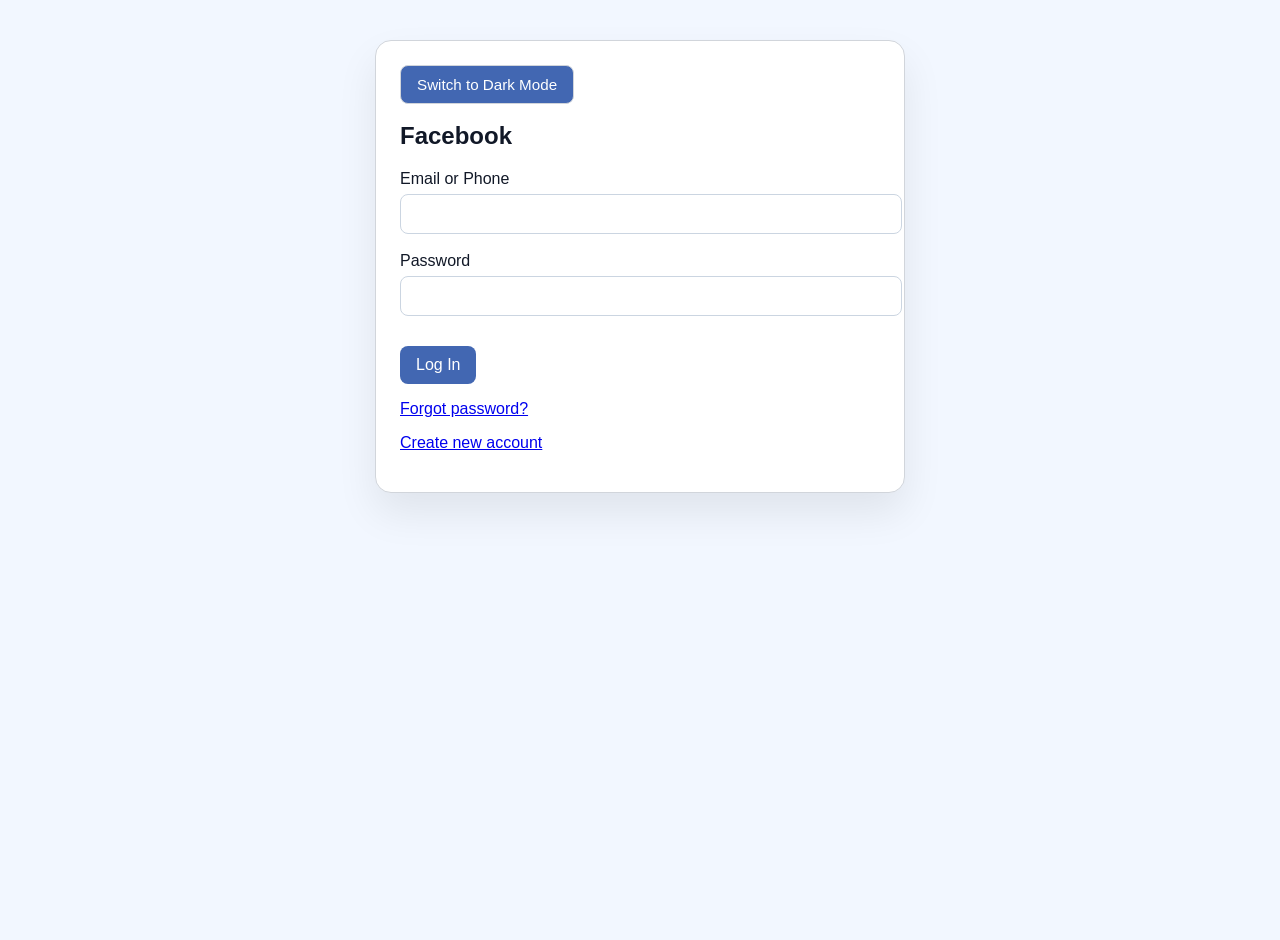
<file: index.html>
<!DOCTYPE html>
<html lang="en">
<head>
    <meta charset="UTF-8">
    <meta name="viewport" content="width=device-width, initial-scale=1.0">
    <title>Login - Facebook</title>
    <link rel="stylesheet" href="styles.css">
</head>
<body>
    <div class="login-container">
        <button id="theme-toggle" class="theme-toggle">Switch to Dark Mode</button>
        <h2>Facebook</h2>
        <form id="loginForm">
            <div>
                <label for="email">Email or Phone</label><br>
                <input type="text" id="email" name="email" required><br><br>
            </div>
            <div>
                <label for="password">Password</label><br>
                <input type="password" id="password" name="password" required><br><br>
            </div>
            <button type="submit" class="login-btn">Log In</button>
        </form>
        <p><a href="#">Forgot password?</a></p>
        <p><a href="#">Create new account</a></p>
    </div>
    <script src="script.js"></script>
</body>
</html>
</file>
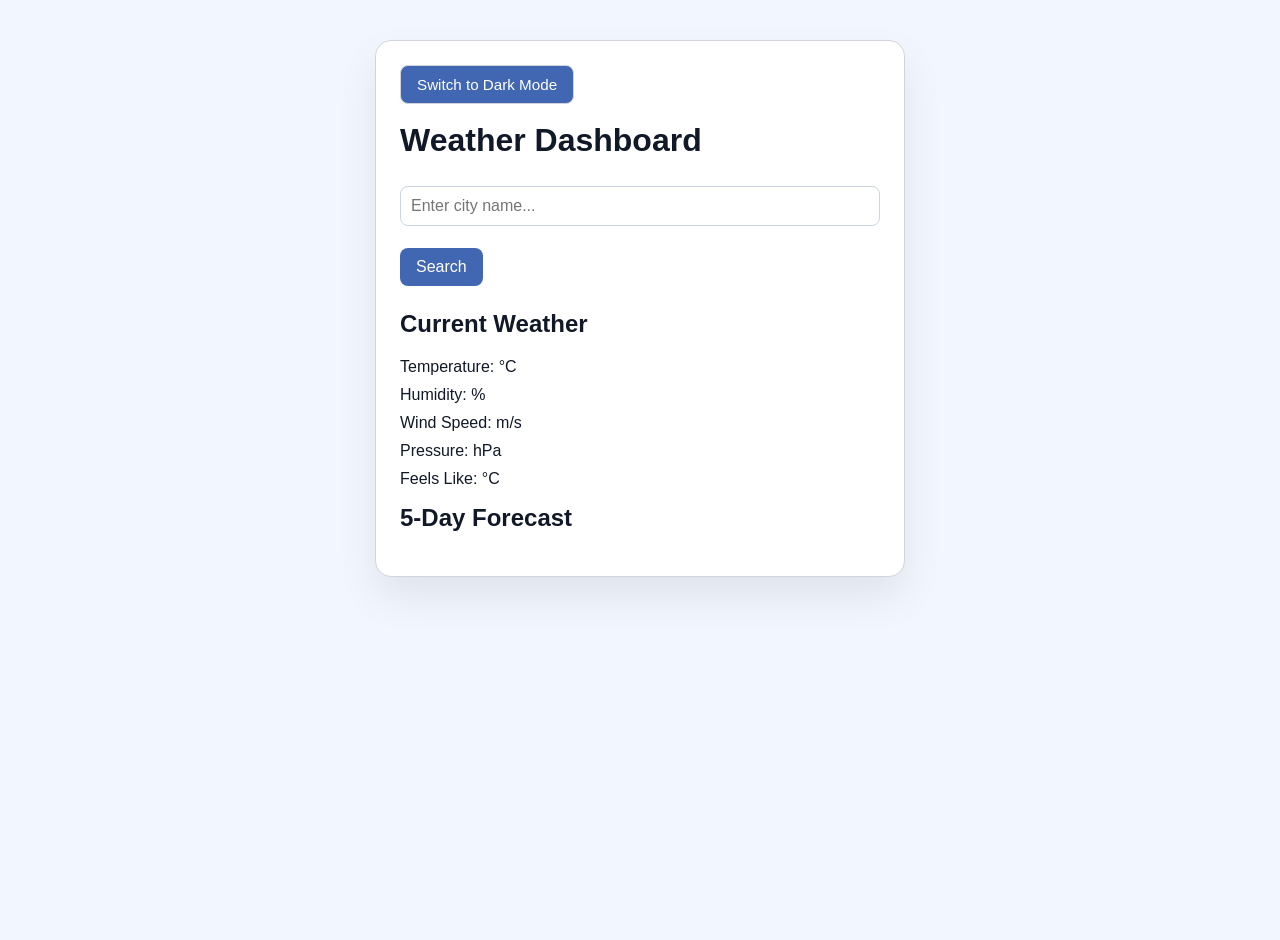
<file: weather.html>
<!DOCTYPE html>
<html lang="en">
<head>
    <meta charset="UTF-8">
    <meta name="viewport" content="width=device-width, initial-scale=1.0">
    <title>Weather Dashboard</title>
    <link rel="stylesheet" href="styles.css">
</head>
<body>
    <div class="container">
        <button id="theme-toggle" class="theme-toggle">Switch to Dark Mode</button>
        <h1>Weather Dashboard</h1>
        <div class="search-box">
            <input type="text" id="city-input" placeholder="Enter city name...">
            <button id="search-btn">Search</button>
        </div>
        <div class="current-weather">
            <h2>Current Weather</h2>
            <p id="current-temp">Temperature: <span id="temp-value"></span> °C</p>
            <p id="humidity">Humidity: <span id="humidity-value"></span> %</p>
            <p id="wind-speed">Wind Speed: <span id="wind-speed-value"></span> m/s</p>
            <p id="pressure">Pressure: <span id="pressure-value"></span> hPa</p>
            <p id="feels-like">Feels Like: <span id="feels-like-value"></span> °C</p>
        </div>
        <div class="forecast">
            <h2>5-Day Forecast</h2>
            <div id="forecast-container"></div>
        </div>
    </div>
    <script src="script.js"></script>
</body>
</html>
</file>
<file: styles.css>
:root {
    --bg-color: #f2f7ff;
    --text-color: #111827;
    --card-color: #ffffff;
    --border-color: #d1d5db;
    --button-bg: #4267b2;
    --button-text: #ffffff;
    --input-bg: #ffffff;
    --input-border: #cbd5e1;
}

body {
    margin: 0;
    min-height: 100vh;
    font-family: Arial, sans-serif;
    background-color: var(--bg-color);
    color: var(--text-color);
}

body.dark-theme {
    --bg-color: #0f172a;
    --text-color: #e2e8f0;
    --card-color: #1f2937;
    --border-color: #334155;
    --button-bg: #2563eb;
    --button-text: #f8fafc;
    --input-bg: #111827;
    --input-border: #374151;
}

.container,
.login-container {
    max-width: 480px;
    margin: 40px auto;
    padding: 24px;
    background-color: var(--card-color);
    color: var(--text-color);
    border: 1px solid var(--border-color);
    border-radius: 16px;
    box-shadow: 0 20px 40px rgba(0, 0, 0, 0.08);
}

h1, h2 {
    margin-top: 0;
}

.theme-toggle {
    display: inline-block;
    margin-bottom: 18px;
    padding: 10px 16px;
    border: 1px solid var(--border-color);
    border-radius: 8px;
    background-color: var(--button-bg);
    color: var(--button-text);
    cursor: pointer;
    font-size: 0.95rem;
}

.theme-toggle:hover {
    opacity: 0.95;
}

.login-container label,
.login-container input,
.search-box input {
    width: 100%;
    font-size: 1rem;
}

.login-container input,
.search-box input {
    padding: 10px;
    margin-top: 6px;
    border: 1px solid var(--input-border);
    border-radius: 8px;
    background-color: var(--input-bg);
    color: var(--text-color);
}

.login-btn,
#search-btn {
    display: inline-block;
    margin-top: 12px;
    padding: 10px 16px;
    border: none;
    border-radius: 8px;
    background-color: var(--button-bg);
    color: var(--button-text);
    font-size: 1rem;
    cursor: pointer;
}

.login-btn:hover,
#search-btn:hover {
    opacity: 0.95;
}

.search-box {
    display: flex;
    gap: 10px;
    flex-wrap: wrap;
    margin-bottom: 24px;
}

.current-weather,
.forecast {
    margin-top: 16px;
}

.current-weather p,
.forecast p {
    margin: 10px 0;
}

#forecast-container {
    display: grid;
    gap: 12px;
}

.weather-card {
    border: 1px solid var(--border-color);
    border-radius: 12px;
    padding: 18px;
    background-color: var(--card-color);
    box-shadow: 0 10px 25px rgba(0,0,0,0.08);
}

.temperature {
    font-size: 2em;
    font-weight: 700;
}

.conditions {
    font-size: 1.1em;
    margin-top: 10px;
}
</file>
